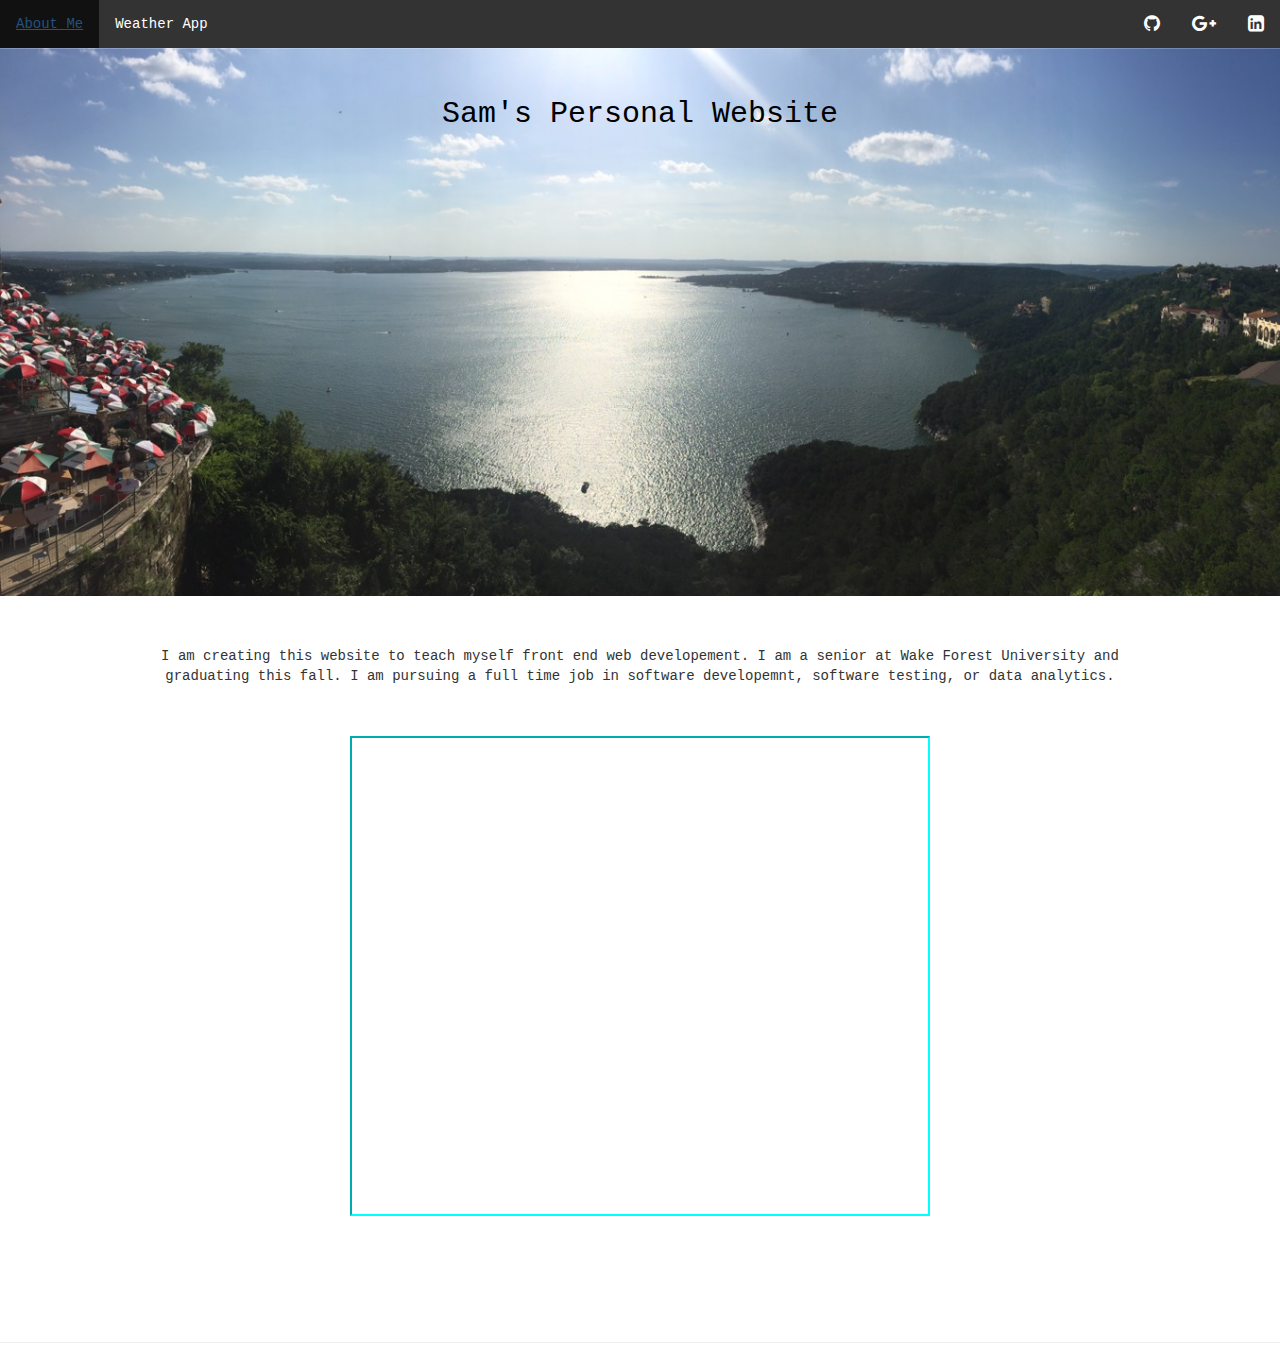
<file: index.html>
<!doctype html>
<html lang="en-US">

   <head>
     <title>Sam Lesem's personal website</title>
     <meta charset="UTF-8">
     <meta http-equiv="X-UA-Compatible" content="IE=edge">
     <meta name="viewport" content="width=device-width, initial-scale=1">
     <meta name="description" content="Sam Lesem's first website">
     <meta name="keywords" content="First Website, Sam Lesem, Samuel Lesem, Lesem">
     <meta name="author" content="Sam Lesem">
     <link href="css/bootstrap.css" rel="stylesheet" media="screen">
     <link rel="stylesheet" href="fontAwesome/css/font-awesome.min.css">
     <link rel="stylesheet" type="text/css" href="styles.css">

   </head>


    <body>

        <nav>    
            <ul class="topNav" id="myTopnav">
                <li><a href="index.html">About Me</a></li>
                <li><a href="weatherAppPics.html">Weather App</a></li>
                <li class="icons"><a href="https://www.linkedin.com/in/samuel-lesem-a355786a"><i class="fa fa-lg fa-linkedin-square" aria-hidden="true"></i></a></li>
                <li class="icons"><a href="https://plus.google.com/u/2/107009819863869676782"><i class="fa fa-lg fa-google-plus"></i></a></li>
                <li class="icons"><a href="https://github.com/lesesb12"><i class="fa fa-lg fa-github" aria-hidden="true"></i></a></li>
            </ul>
        </nav>

    
    <div class="row">
        <div class="col-md-12">
            <img id="oasis" src="pictures/oasis.jpg">
            <h2 id="hiSam">Sam's Personal Website</h2>
        </div>
    </div>
    <div class="row">
        <div class="col-md-12">
         <p id="me">I am creating this website to teach myself front end web developement.  I am
             a senior at Wake Forest University and graduating this fall.  I am pursuing a full time job
              in software developemnt, software testing, or data analytics.</p>
        </div>
    </div>
    <div class="row">
        <div class="col-md-12" align="middle">
            <iframe id="resume" src="https://docs.google.com/viewer?srcid=0B0n91EquXz9qOFZXdWlrV1pRUmc&pid=explorer&efh=false&a=v&chrome=false&embedded=true" width="580px" height="480px"></iframe>
        </div>
    </div>
    <hr>




    <script src="js/jquery.min.js"></script>
    <!-- Include all compiled plugins (below), or include individual files as needed -->
    <script src="js/bootstrap.min.js"></script>
    <script>
 
    </script>

    </body>

<footer>

</footer>
</html>
</file>
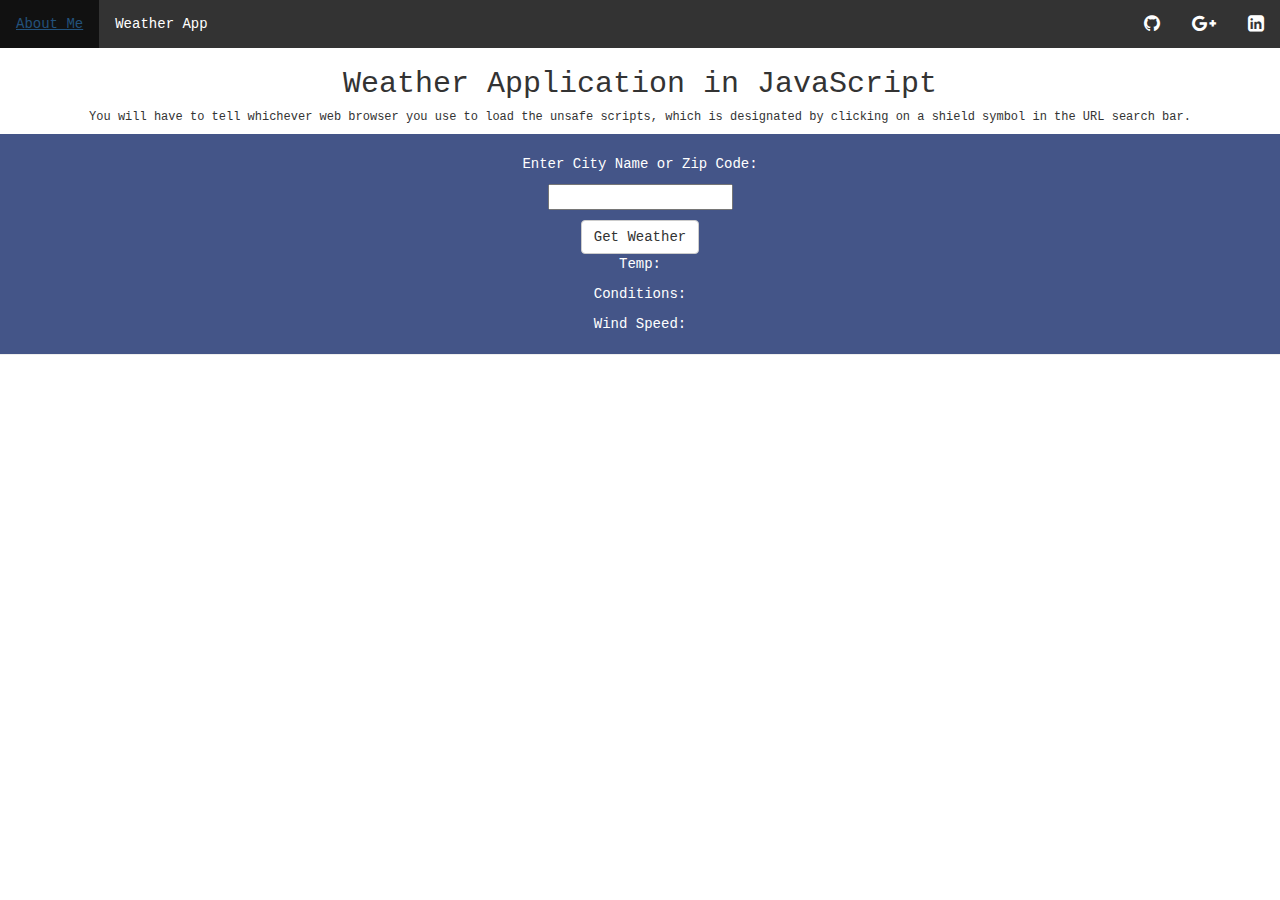
<file: weather.html>
<!doctype html>
<html lang="en-US">

   <head>
     <title>Sam Lesem's Weather App</title>
     <meta charset="UTF-8">
     <meta http-equiv="X-UA-Compatible" content="IE=edge">
     <meta name="viewport" content="width=device-width, initial-scale=1">
     <meta name="description" content="Sam Lesem's first website">
     <meta name="keywords" content="First Website, Sam Lesem, Samuel Lesem, Lesem">
     <meta name="author" content="Sam Lesem">
     <script type="text/javascript" src="js/jquery.js"></script>
     <script type="text/javascript" src="weatherApp.js"> </script>
     <link href="css/bootstrap.css" rel="stylesheet" media="screen">
     <link rel="stylesheet" href="fontAwesome/css/font-awesome.min.css">
     <link rel="stylesheet" type="text/css" href="styles.css">
     <script>

     </script>
   </head>

<body>

    <nav>    
        <ul class="topNav" id="myTopnav">
            <li><a href="index.html">About Me</a></li>
            <li><a href="weather.html">Weather App</a></li>
            <li class="icons"><a href="https://www.linkedin.com/in/samuel-lesem-a355786a"><i class="fa fa-lg fa-linkedin-square" aria-hidden="true"></i></a></li>
            <li class="icons"><a href="https://plus.google.com/u/2/107009819863869676782"><i class="fa fa-lg fa-google-plus"></i></a></li>
            <li class="icons"><a href="https://github.com/lesesb12"><i class="fa fa-lg fa-github" aria-hidden="true"></i></a></li>
        </ul>
    </nav>

   <!-- <button id = "getIt" onclick = "gettingJSON()">Get JSON</button> -->
    <h2>Weather Application in JavaScript</h2>
    <h6>You will have to tell whichever web browser you use to load the unsafe scripts, which is designated by clicking on a shield symbol in the URL search bar.</h6>
    <div class="weatherapp" id='weather'>
        <form id="cityInput">
            <p> Enter City Name or Zip Code: </p>
            <input id="cityName" type="text">
        </form>
        <button type="button" class="btn btn-default" id="getWeather">Get Weather</button>
        <p> Temp: <span id="showTemp"></span></p>
        <p> Conditions: <span id="showConditions"></span> <span id="weatherIcon"> </span></p>
        <p> Wind Speed: <span id="showWind"></span></p>
        <hr>
        <!--<button id="shortForecast">Get 5 Day Forecast</button>-->
        <p> <span id="dayOne"> </span> <span id="dayOneIcon"> </span></p>
        <p> <span id="dayTwo"> </span> <span id="dayTwoIcon"> </span></p>
        <p> <span id="dayThree"> </span> <span id="dayThreeIcon"> </span></p>
        <p> <span id="dayFour"> </span> <span id="dayFourIcon"> </span></p>
        <p> <span id="dayFive"> </span> <span id="dayFiveIcon"> </span></p>
    </div>



    <script type="text/javascript" src="weatherApp.js"> </script>
    <!--<script src="js/bootstrap.min.js"></script>-->
</body>

<footer>

</footer>
</html>
</file>
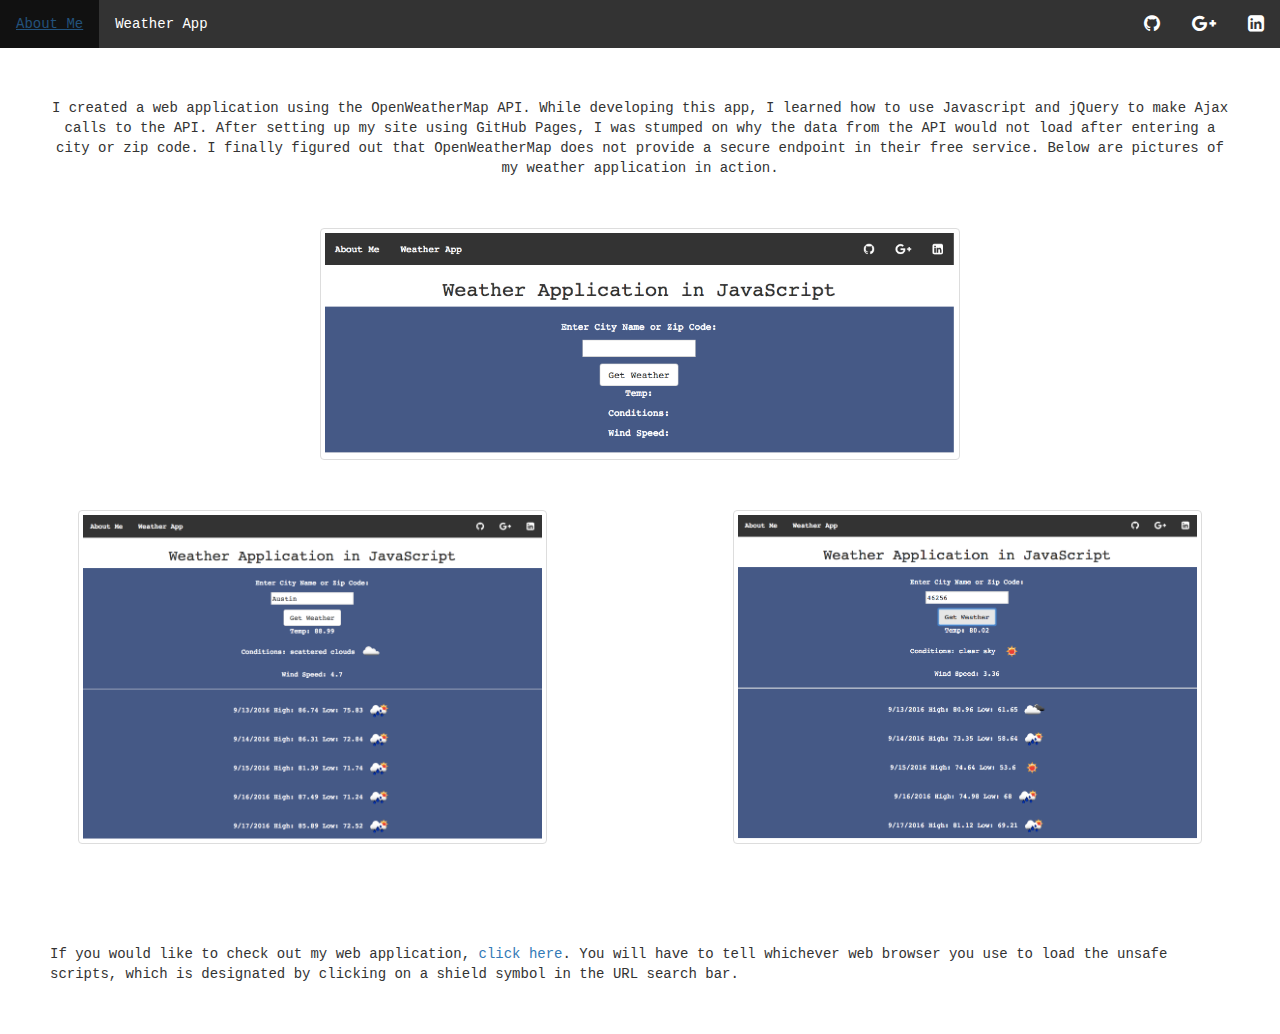
<file: weatherAppPics.html>
<!doctype html>
<html lang="en-US">

   <head>
     <title>Sam Lesem's Weather App</title>
     <meta charset="UTF-8">
     <meta http-equiv="X-UA-Compatible" content="IE=edge">
     <meta name="viewport" content="width=device-width, initial-scale=1">
     <meta name="description" content="Sam Lesem's first website">
     <meta name="keywords" content="First Website, Sam Lesem, Samuel Lesem, Lesem">
     <meta name="author" content="Sam Lesem">
     <script type="text/javascript" src="js/jquery.js"></script>
     <link href="css/bootstrap.css" rel="stylesheet" media="screen">
     <link rel="stylesheet" href="fontAwesome/css/font-awesome.min.css">
     <link rel="stylesheet" type="text/css" href="styles.css">
     <script>

     </script>
   </head>

<body>

    <nav>    
        <ul class="topNav" id="myTopnav">
            <li><a href="#me">About Me</a></li>
            <li><a href="weatherAppPics.html">Weather App</a></li>
            <li class="icons"><a href="https://www.linkedin.com/in/samuel-lesem-a355786a"><i class="fa fa-lg fa-linkedin-square" aria-hidden="true"></i></a></li>
            <li class="icons"><a href="https://plus.google.com/u/2/107009819863869676782"><i class="fa fa-lg fa-google-plus"></i></a></li>
            <li class="icons"><a href="https://github.com/lesesb12"><i class="fa fa-lg fa-github" aria-hidden="true"></i></a></li>
        </ul>
    </nav>
<div class="row">
    <div class="col-md-12">
        <p id="summary">     I created a web application using the OpenWeatherMap API.  While developing this app, 
    I learned how to use Javascript and jQuery to make Ajax calls to the API.  After setting up my site using GitHub Pages,
    I was stumped on why the data from the API would not load after entering a city or zip code.  I finally figured out 
    that OpenWeatherMap does not provide a secure endpoint in their free service. Below are pictures of my weather application in action.</p>    
    </div>
</div>
<div class="row">
    <div class="col-md-12">
        <img id="weatherSearch" src="pictures/weatherSearch.png" class="img-thumbnail">
    </div>
</div>
<div class="row">
    <div class="col-md-6">
        <img id="Austin" src="pictures/Austin.png" class="img-thumbnail">
    </div>
    <div class="col-md-6">
        <img id="indyZip" src="pictures/indyZip.png" class="img-thumbnail">
    </div>
</div>
    <p id="Conclusion"> If you would like to check out my web application, <a href=weather.html>click here</a>.
    You will have to tell whichever web browser you use to load the unsafe scripts, which is designated by clicking on a shield symbol in the URL search bar.</p>



    <script src="js/jquery.min.js"></script>
    <!-- Include all compiled plugins (below), or include individual files as needed -->
    <script src="js/bootstrap.min.js"></script>
</body>

<footer>

</footer>
</html>
</file>
<file: styles.css>
div.weatherapp{

	background-color: #458;
	text-align: center;
	padding-top: 20px;



}
div.weatherapp p{
	color: white;
}
body {
	background-color: white;
	font-family: courier;  

}
ul.topNav {
    list-style-type: none;
    margin: 0;
    padding: 0;
    overflow: hidden;
    background-color: #333;
}

li{
    float: left;
}
li.icons{
	float: right;
}
li a {
    display: block;
    color: white;
    text-align: center;
    padding: 14px 16px;
    text-decoration: none;
}

/* Change the link color to #111 (black) on hover */
li a:hover {
    background-color: #111;
}

#primaryHeader{
	height: auto;
	width: 100%;
	position: relative;
}
#oasis{
	position: relative;
	width: 100%;

}
#hiSam{
	left: 0;
	position: absolute;
	text-align: center;
	top: 30px;
	width: 100%;
	color: black;
}

#me{
	margin: 50px 150px 50px 150px;
}

#resume{
	margin-top: 0px;
	margin-bottom: 100px;
	border-color: aqua;
}


table{
	background-color: green;
	text-align: center;
	width: 100%;
}

h1 {
	text-align: center;
}
h2 {
	text-align: center;
}
h6{
	text-align: center;
}
table tr td img {
	width: 120px;
	height: auto;
}

#cityInput{
	padding-bottom: 10px;
}

#mapid { 
	height: 180px; 
}
#summary{
	margin: 50px;
}
#Conclusion{
	margin: 50px;
}
.col-md-12{
	text-align: center;
}
.col-md-6{
	text-align: center;
}
#weatherSearch{
	width: 50%;

	margin-bottom: 50px;
}
#Austin{
	width: 75%;
	margin-bottom: 50px;
}
#indyZip{
	width: 75%;
	margin-bottom: 50px;
}

/* removes Brand space from navbar */
</file>
